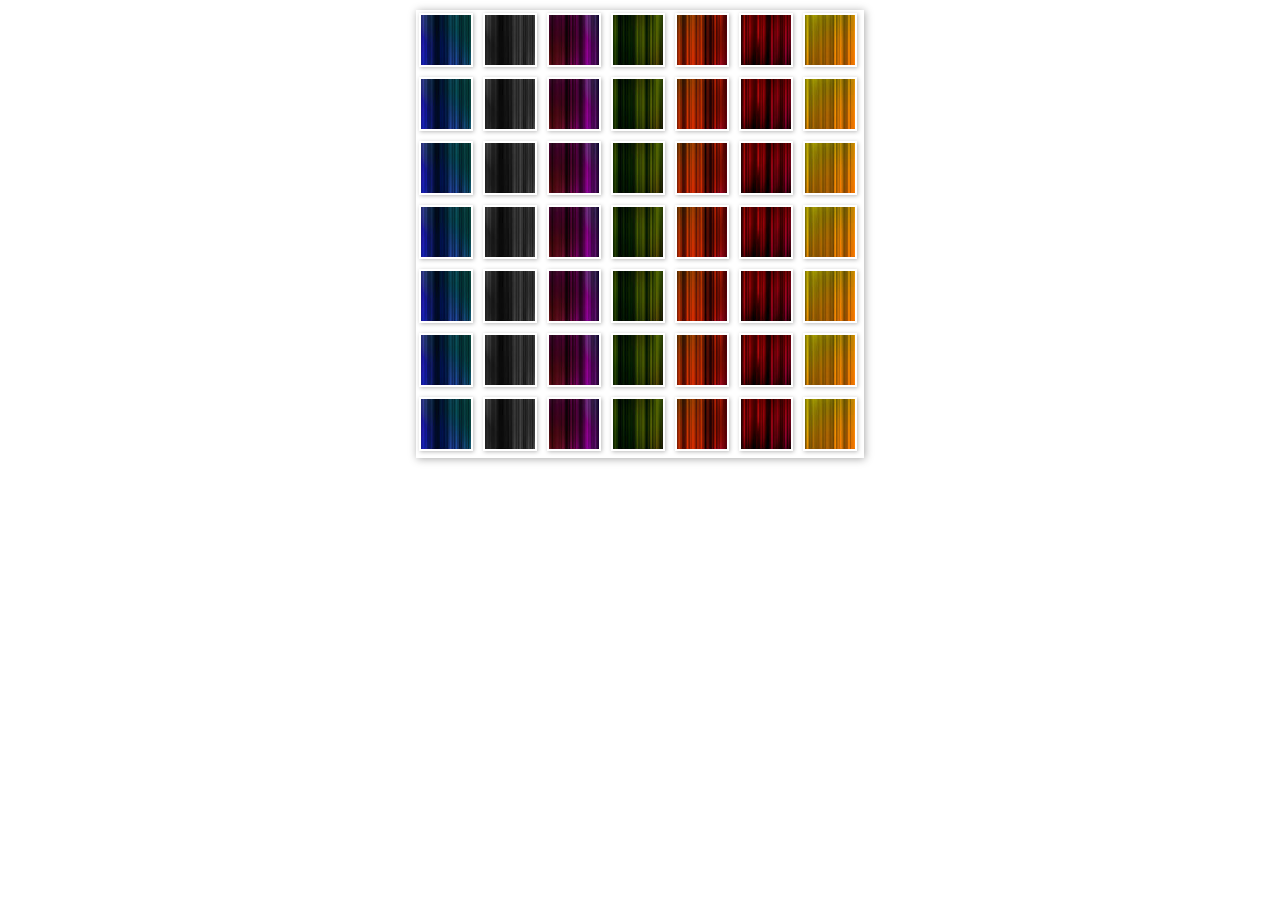
<file: 05_JQUERY/01_JQUERY FIRST STEP/index.html>
<!DOCTYPE html>
<html>
<head>
    <meta charset="utf-8">
    <title>jQuery - CSS</title>
    <script src="js/jquery-2.2.1.min.js"></script>
    <script></script>
    
    <style type="text/css">
            body{margin:0; padding:0;}
            div#galerie{width:448px; min-height:448px; margin:10px auto; box-shadow:1px 1px 8px #aaa;}
            div#galerie img{height:50px; width:50px; box-shadow:1px 1px 4px #bbb; padding:2px; margin:3px;}
    </style>
</head>
<body>

<div id="galerie">
	<img src="images/vignettes/blue.jpg" />
	<img src="images/vignettes/gray.jpg" />
	<img src="images/vignettes/purple.jpg" />
	<img src="images/vignettes/green.jpg" />
	<img src="images/vignettes/orange.jpg" />
	<img src="images/vignettes/red.jpg" />
	<img src="images/vignettes/yellow.jpg" />
	<img src="images/vignettes/blue.jpg" />
	<img src="images/vignettes/gray.jpg" />
	<img src="images/vignettes/purple.jpg" />
	<img src="images/vignettes/green.jpg" />
	<img src="images/vignettes/orange.jpg" />
	<img src="images/vignettes/red.jpg" />
	<img src="images/vignettes/yellow.jpg" />
	<img src="images/vignettes/blue.jpg" />
	<img src="images/vignettes/gray.jpg" />
	<img src="images/vignettes/purple.jpg" />
	<img src="images/vignettes/green.jpg" />
	<img src="images/vignettes/orange.jpg" />
	<img src="images/vignettes/red.jpg" />
	<img src="images/vignettes/yellow.jpg" />
	<img src="images/vignettes/blue.jpg" />
	<img src="images/vignettes/gray.jpg" />
	<img src="images/vignettes/purple.jpg" />
	<img src="images/vignettes/green.jpg" />
	<img src="images/vignettes/orange.jpg" />
	<img src="images/vignettes/red.jpg" />
	<img src="images/vignettes/yellow.jpg" />
	<img src="images/vignettes/blue.jpg" />
	<img src="images/vignettes/gray.jpg" />
	<img src="images/vignettes/purple.jpg" />
	<img src="images/vignettes/green.jpg" />
	<img src="images/vignettes/orange.jpg" />
	<img src="images/vignettes/red.jpg" />
	<img src="images/vignettes/yellow.jpg" />
	<img src="images/vignettes/blue.jpg" />
	<img src="images/vignettes/gray.jpg" />
	<img src="images/vignettes/purple.jpg" />
	<img src="images/vignettes/green.jpg" />
	<img src="images/vignettes/orange.jpg" />
	<img src="images/vignettes/red.jpg" />
	<img src="images/vignettes/yellow.jpg" />
	<img src="images/vignettes/blue.jpg" />
	<img src="images/vignettes/gray.jpg" />
	<img src="images/vignettes/purple.jpg" />
	<img src="images/vignettes/green.jpg" />
	<img src="images/vignettes/orange.jpg" />
	<img src="images/vignettes/red.jpg" />
	<img src="images/vignettes/yellow.jpg" />
</div>

</body>
</html>
</file>
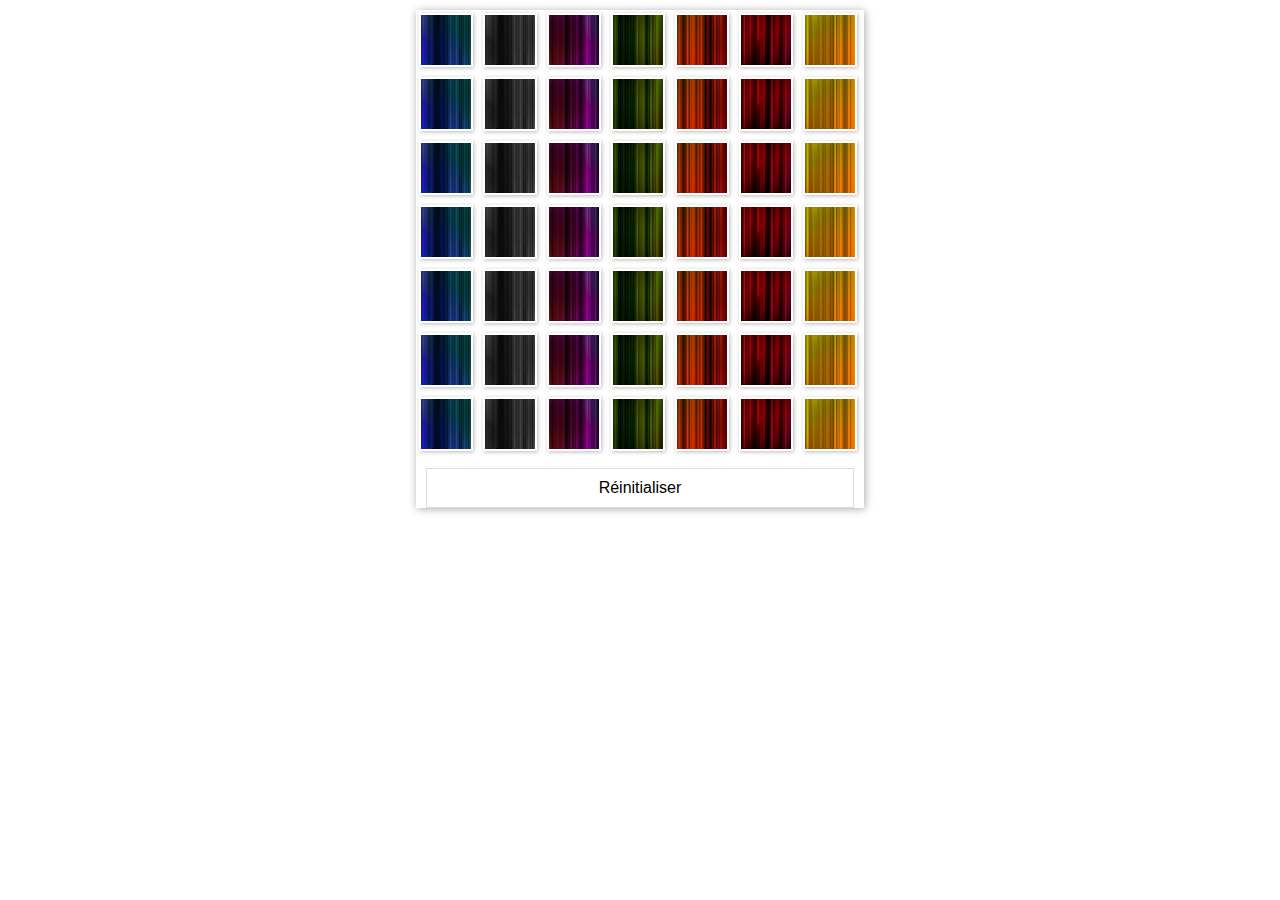
<file: 05_JQUERY/02_GALERIE/index.html>
<!DOCTYPE html>
<html>
<head>

    <meta charset="utf-8">
    <title>jQuery - CSS</title>
    <script src="js/jquery-2.2.1.min.js"></script>
    <script></script>
    
    <style type="text/css">
        body{margin:0; padding:0;}
        div#galerie{width:448px; min-height:448px; margin:10px auto; box-shadow:1px 1px 8px #aaa;}
        div#galerie img{height:50px; width:50px; box-shadow:1px 1px 4px #bbb; padding:2px; margin:3px;}
        div#galerie span{display:block; border:1px solid #ddd; font-family:Arial, Helvetica, sans-serif; padding:10px; margin:10px; cursor:pointer; text-align:center;}
    </style>
</head>
<body>

<div id="galerie">
	<img data-img="images/vignettes/purple.jpg" src="images/vignettes/blue.jpg" />
	<img data-img="images/vignettes/orange.jpg" src="images/vignettes/gray.jpg" />
	<img data-img="images/vignettes/orange.jpg" src="images/vignettes/purple.jpg" />
	<img data-img="images/vignettes/purple.jpg" src="images/vignettes/green.jpg" />
	<img data-img="images/vignettes/orange.jpg" src="images/vignettes/orange.jpg" />
	<img data-img="images/vignettes/purple.jpg" src="images/vignettes/red.jpg" />
	<img data-img="images/vignettes/purple.jpg" src="images/vignettes/yellow.jpg" />
	<img data-img="images/vignettes/orange.jpg" src="images/vignettes/blue.jpg" />
	<img data-img="images/vignettes/orange.jpg" src="images/vignettes/gray.jpg" />
	<img data-img="images/vignettes/purple.jpg" src="images/vignettes/purple.jpg" />
	<img data-img="images/vignettes/orange.jpg" src="images/vignettes/green.jpg" />
	<img data-img="images/vignettes/purple.jpg" src="images/vignettes/orange.jpg" />
	<img data-img="images/vignettes/orange.jpg" src="images/vignettes/red.jpg" />
	<img data-img="images/vignettes/purple.jpg" src="images/vignettes/yellow.jpg" />
	<img data-img="images/vignettes/purple.jpg" src="images/vignettes/blue.jpg" />
	<img data-img="images/vignettes/purple.jpg" src="images/vignettes/gray.jpg" />
	<img data-img="images/vignettes/purple.jpg" src="images/vignettes/purple.jpg" />
	<img data-img="images/vignettes/orange.jpg" src="images/vignettes/green.jpg" />
	<img data-img="images/vignettes/orange.jpg" src="images/vignettes/orange.jpg" />
	<img data-img="images/vignettes/purple.jpg" src="images/vignettes/red.jpg" />
	<img data-img="images/vignettes/purple.jpg" src="images/vignettes/yellow.jpg" />
	<img data-img="images/vignettes/orange.jpg" src="images/vignettes/blue.jpg" />
	<img data-img="images/vignettes/purple.jpg" src="images/vignettes/gray.jpg" />
	<img data-img="images/vignettes/purple.jpg" src="images/vignettes/purple.jpg" />
	<img data-img="images/vignettes/purple.jpg" src="images/vignettes/green.jpg" />
	<img data-img="images/vignettes/orange.jpg" src="images/vignettes/orange.jpg" />
	<img data-img="images/vignettes/purple.jpg" src="images/vignettes/red.jpg" />
	<img data-img="images/vignettes/orange.jpg" src="images/vignettes/yellow.jpg" />
	<img data-img="images/vignettes/purple.jpg" src="images/vignettes/blue.jpg" />
	<img data-img="images/vignettes/purple.jpg" src="images/vignettes/gray.jpg" />
	<img data-img="images/vignettes/orange.jpg" src="images/vignettes/purple.jpg" />
	<img data-img="images/vignettes/purple.jpg" src="images/vignettes/green.jpg" />
	<img data-img="images/vignettes/purple.jpg" src="images/vignettes/orange.jpg" />
	<img data-img="images/vignettes/orange.jpg" src="images/vignettes/red.jpg" />
	<img data-img="images/vignettes/purple.jpg" src="images/vignettes/yellow.jpg" />
	<img data-img="images/vignettes/purple.jpg" src="images/vignettes/blue.jpg" />
	<img data-img="images/vignettes/orange.jpg" src="images/vignettes/gray.jpg" />
	<img data-img="images/vignettes/purple.jpg" src="images/vignettes/purple.jpg" />
	<img data-img="images/vignettes/orange.jpg" src="images/vignettes/green.jpg" />
	<img data-img="images/vignettes/orange.jpg" src="images/vignettes/orange.jpg" />
	<img data-img="images/vignettes/purple.jpg" src="images/vignettes/red.jpg" />
	<img data-img="images/vignettes/purple.jpg" src="images/vignettes/yellow.jpg" />
	<img data-img="images/vignettes/orange.jpg" src="images/vignettes/blue.jpg" />
	<img data-img="images/vignettes/purple.jpg" src="images/vignettes/gray.jpg" />
	<img data-img="images/vignettes/purple.jpg" src="images/vignettes/purple.jpg" />
	<img data-img="images/vignettes/orange.jpg" src="images/vignettes/green.jpg" />
	<img data-img="images/vignettes/purple.jpg" src="images/vignettes/orange.jpg" />
	<img data-img="images/vignettes/orange.jpg" src="images/vignettes/red.jpg" />
	<img class="logo" src="images/vignettes/yellow.jpg" />
	<span>Réinitialiser</span>
</div>

</body>
</html>
</file>
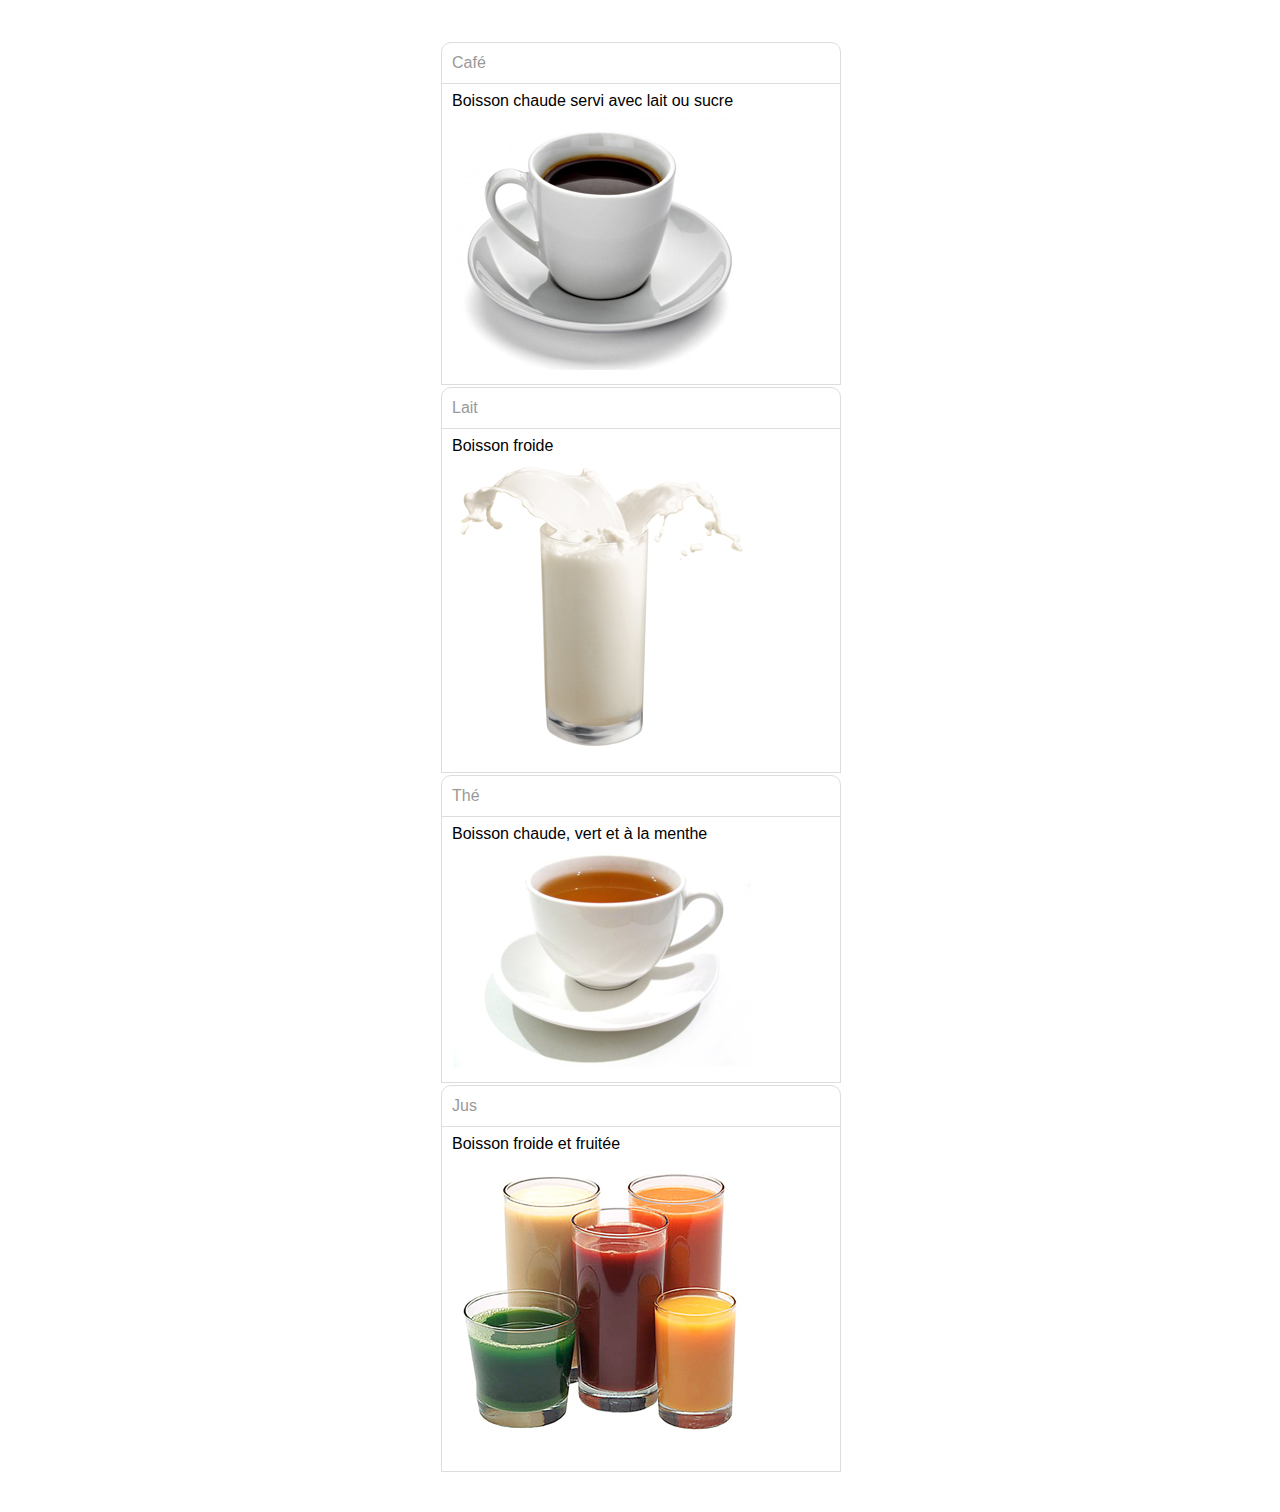
<file: 05_JQUERY/04_ACCORDEON/index.html>
<!DOCTYPE html>
<html>
<head>
    <meta charset="utf-8">
    <title>jQuery - CSS</title>
    <script src="js/jquery-2.2.1.min.js"></script>
    <script></script>
    
    <style>
        body{font-family:Arial, Helvetica, sans-serif;}

        dl{width:400px; display:block;}
        dt{border:1px solid #ddd; padding:0 10px; height:40px; line-height:40px; position:relative; top:2px; color:#999; border-radius:10px 10px 0 0;}
        dt.active{background-color: #888; color:#fff;}
        dd{padding:10px; margin:0; font-size:16px; border:1px solid #ddd; border-width:0px 1px 1px 1px;}

        div#page{width:398px; min-height:300px; margin:40px auto;}

    </style>
</head>
<body>
<div id="page">        
    <dl>
        <dt>Café</dt>
        <dd>
            Boisson chaude servi avec lait ou sucre
            <img src="images/coffee.jpg" />
        </dd>
        
        <dt>Lait</dt>
        <dd>
            Boisson froide
            <img src="images/milk.jpg" />
        </dd>
        
        <dt>Thé</dt>
        <dd>
            Boisson chaude, vert et à la menthe
            <img src="images/tea.jpg" />
        </dd>
        
        <dt>Jus</dt>
        <dd>
            Boisson froide et fruitée
            <img src="images/juice.jpg" />
        </dd>
    </dl>
</div>        
        
        
</body>
</html>
</file>
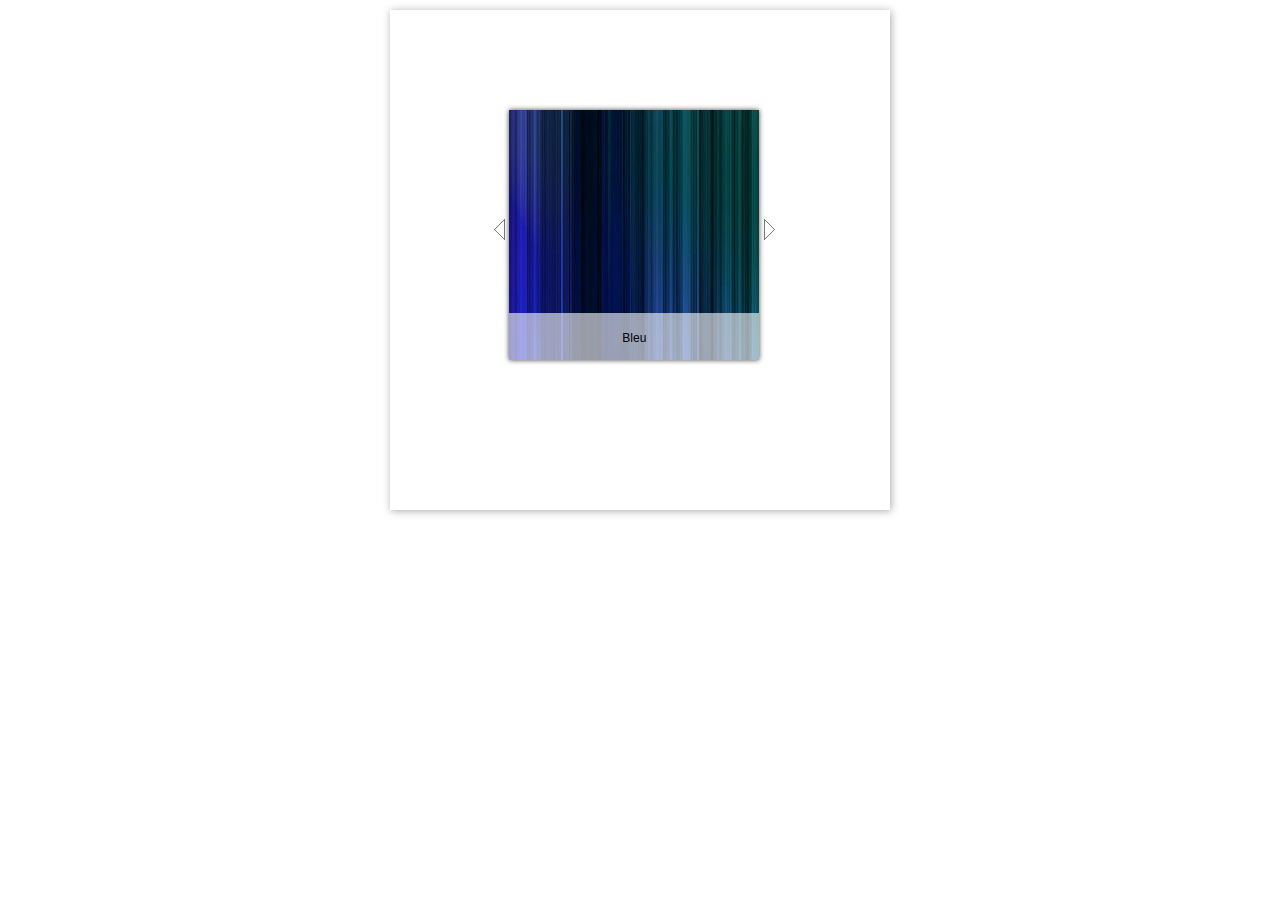
<file: 05_JQUERY/06_SLIDESHOW/index.html>
<!DOCTYPE HTML>
<html>
<head>

    <meta charset="utf-8">
    <title>jQuery - CSS</title>
    <script src="js/jquery-2.2.1.min.js"></script>
    <script>
      $(window).on('load',function(){
          
          
          
      });
    
    </script>
    
    <link href="css/style.css" rel="stylesheet" type="text/css" />
</head>
<body>

<div id="page">
	
    <div id="sliderzone">
        <img class="arrow" id="arrow_left" src="images/arrow_previous.png" />
        <div id="slider">
            <ul>
            <li><img src="images/grandes/blue.jpg" /><br /><span>Bleu</span></li>
            <li><img src="images/grandes/green.jpg" /><br /><span>Vert</span></li>
            <li><img src="images/grandes/orange.jpg" /><br /><span>Orange</span></li>
            <li><img src="images/grandes/green.jpg" /><br /><span>Vert</span></li>
            </ul>
        </div>
        <img class="arrow" id="arrow_right" src="images/arrow_next.png" />
    </div>
	
</div>

</body>
</html>
</file>
<file: 05_JQUERY/06_SLIDESHOW/css/style.css>
body{font-family:Verdana, Geneva, Arial, Helvetica, sans-serif; font-size:12px;}
#page{width:300px; padding:100px; min-height:300px; margin:10px auto; box-shadow:1px 1px 8px #aaa;}

#sliderzone{width:300px;}
div#slider{width:250px;	height:250px; overflow:hidden; display:inline-block; position:relative; box-shadow:0px 0px 5px #444;}
#slider ul{margin:0; padding:0; list-style:none; width:750px;}
#slider li{margin:0; padding:0; display:block; float:left; position:relative;}
#slider li span{display:block; width:100%; text-align:center; position:absolute; bottom:0px; height:50px; line-height:50px; background:rgba(255, 255, 255, 0.6);}
img.arrow{display:inline-block; margin:0 0 120px 0; cursor:pointer;}

.clear{clear:both;}
h1{margin:0; padding:0;}
</file>
